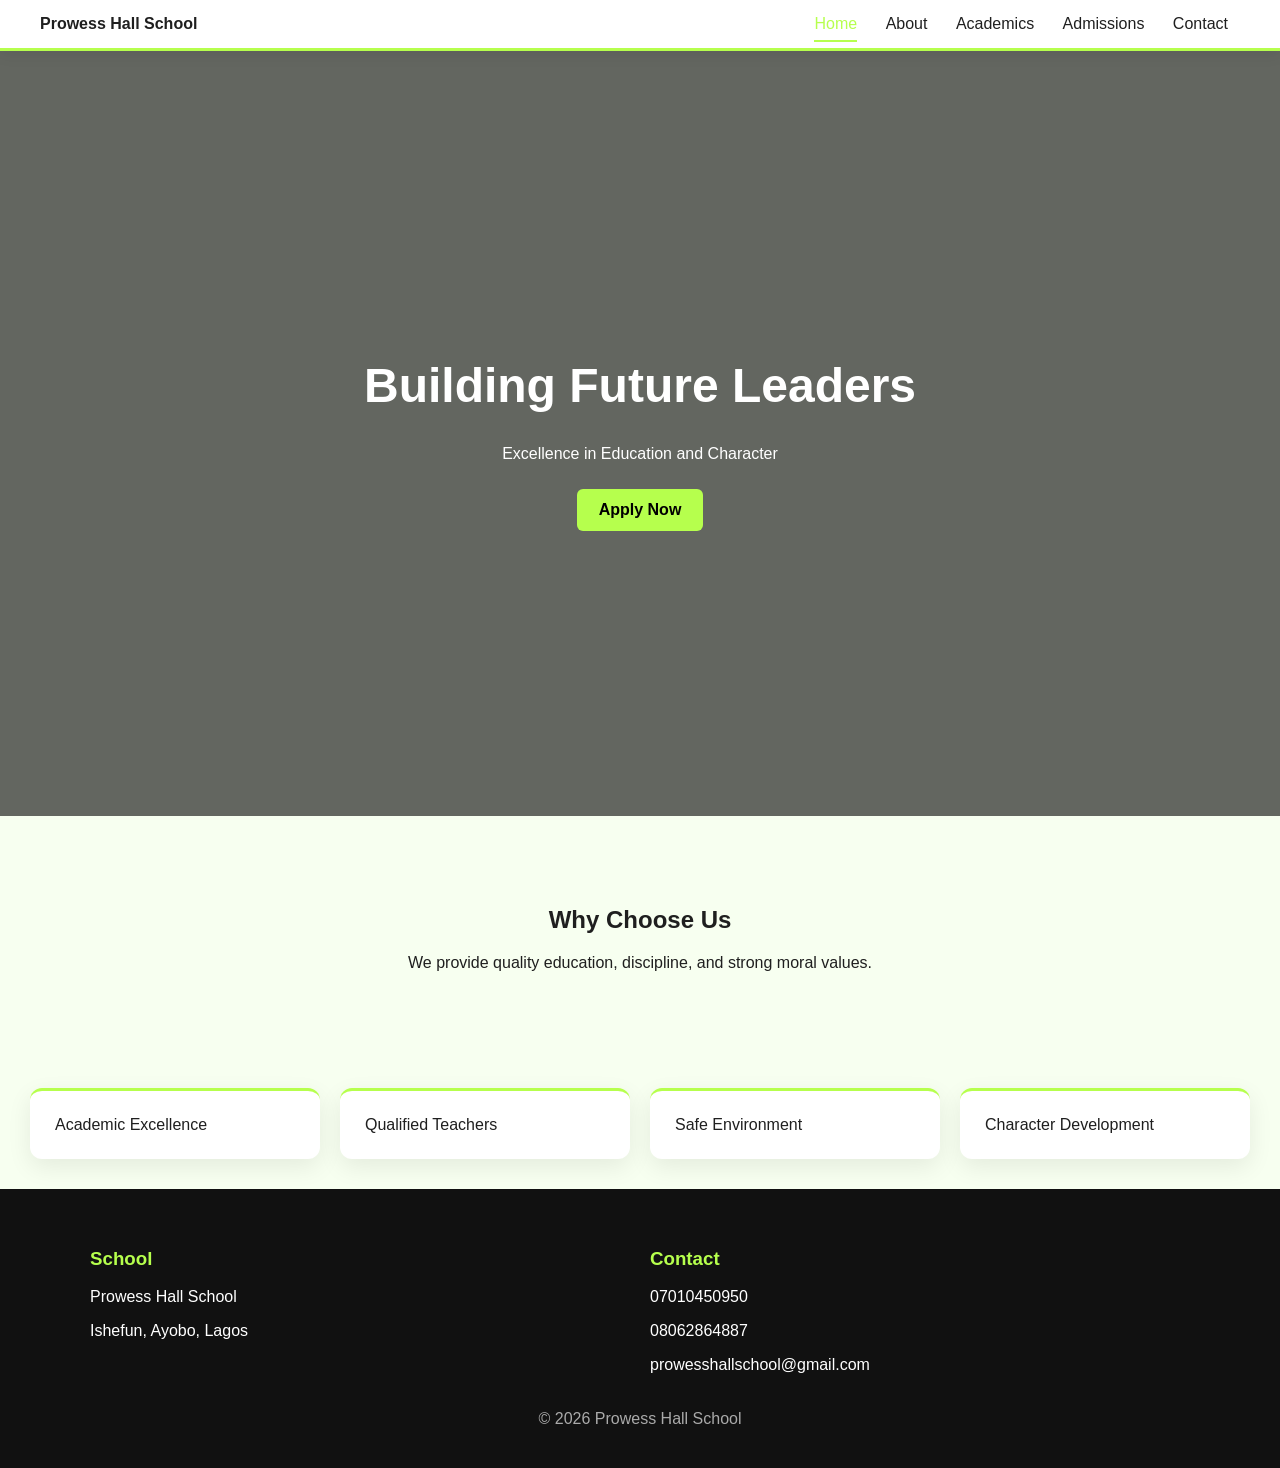
<file: index.html>
<!DOCTYPE html>
<html>
<head>
<title>Prowess Hall School</title>
<link rel="stylesheet" href="style.css">
</head>
<body>

<div class="navbar">
  <div><b>Prowess Hall School</b></div>
  <div>
    <a class="active" href="index.html">Home</a>
    <a href="about.html">About</a>
    <a href="academics.html">Academics</a>
    <a href="admissions.html">Admissions</a>
    <a href="contact.html">Contact</a>
  </div>
</div>

<div class="hero">
  <div>
    <h1>Building Future Leaders</h1>
    <p>Excellence in Education and Character</p>
    <a class="btn green" href="admissions.html">Apply Now</a>
  </div>
</div>

<div class="section">
<h2>Why Choose Us</h2>
<p>We provide quality education, discipline, and strong moral values.</p>
</div>

<div class="grid">
  <div class="card">Academic Excellence</div>
  <div class="card">Qualified Teachers</div>
  <div class="card">Safe Environment</div>
  <div class="card">Character Development</div>
</div>

<div class="footer">
  <div class="footer-container">
    <div class="footer-column">
      <h3>School</h3>
      <p>Prowess Hall School</p>
      <p>Ishefun, Ayobo, Lagos</p>
    </div>

    <div class="footer-column">
      <h3>Contact</h3>
      <p>07010450950</p>
      <p>08062864887</p>
      <p>prowesshallschool@gmail.com</p>
    </div>
  </div>

  <div class="footer-bottom">© 2026 Prowess Hall School</div>
</div>

</body>
</html>
</file>
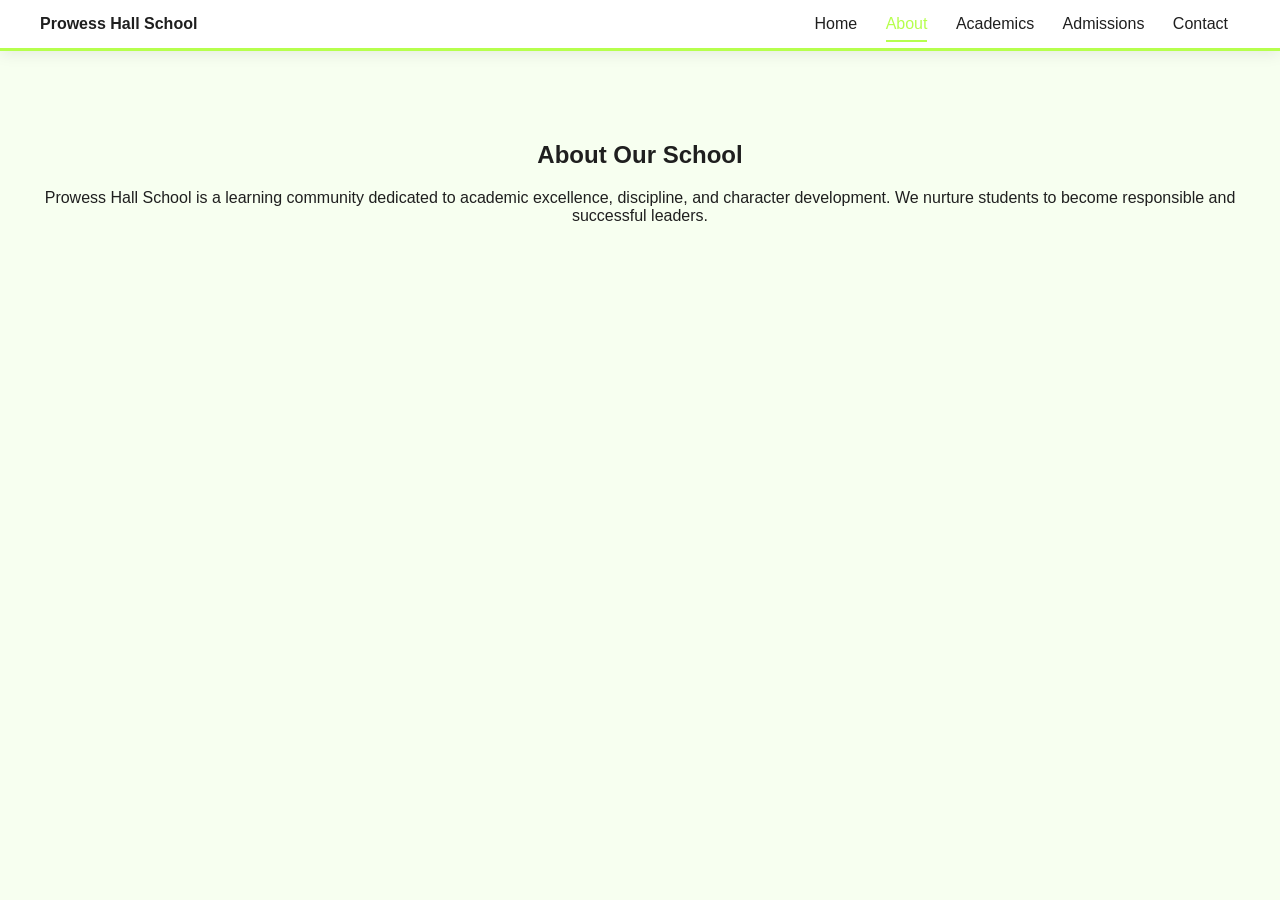
<file: about.html>
<!DOCTYPE html>
<html>
<head>
<title>About</title>
<link rel="stylesheet" href="style.css">
</head>
<body>

<div class="navbar">
  <div><b>Prowess Hall School</b></div>
  <div>
    <a href="index.html">Home</a>
    <a class="active" href="about.html">About</a>
    <a href="academics.html">Academics</a>
    <a href="admissions.html">Admissions</a>
    <a href="contact.html">Contact</a>
  </div>
</div>

<div class="section">
<h2>About Our School</h2>
<p>
Prowess Hall School is a learning community dedicated to academic excellence, discipline,
and character development. We nurture students to become responsible and successful leaders.
</p>
</div>

</body>
</html>
</file>
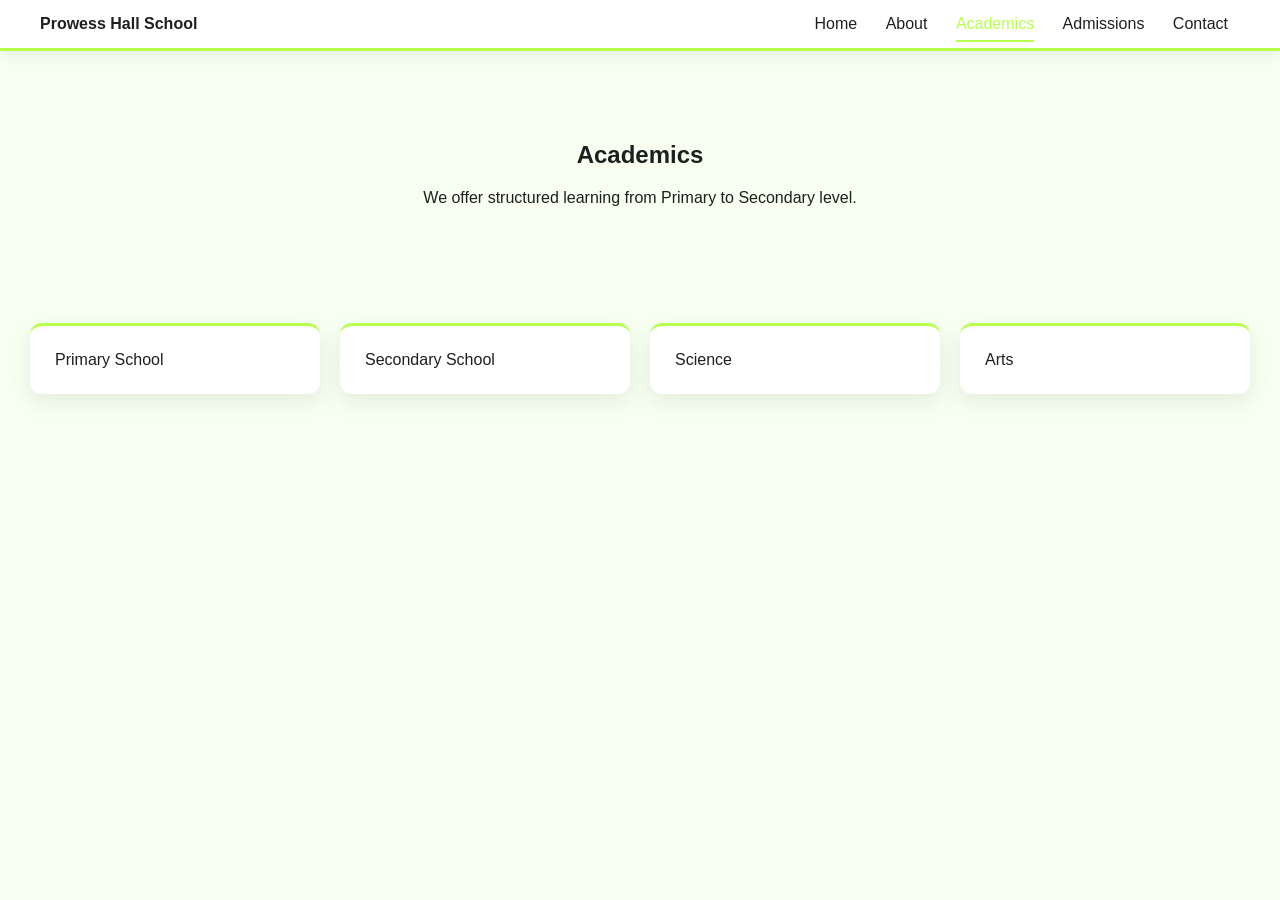
<file: academics.html>
<!DOCTYPE html>
<html>
<head>
<title>Academics</title>
<link rel="stylesheet" href="style.css">
</head>
<body>

<div class="navbar">
  <div><b>Prowess Hall School</b></div>
  <div>
    <a href="index.html">Home</a>
    <a href="about.html">About</a>
    <a class="active" href="academics.html">Academics</a>
    <a href="admissions.html">Admissions</a>
    <a href="contact.html">Contact</a>
  </div>
</div>

<div class="section">
<h2>Academics</h2>
<p>We offer structured learning from Primary to Secondary level.</p>
</div>

<div class="grid">
  <div class="card">Primary School</div>
  <div class="card">Secondary School</div>
  <div class="card">Science</div>
  <div class="card">Arts</div>
</div>

</body>
</html>
</file>
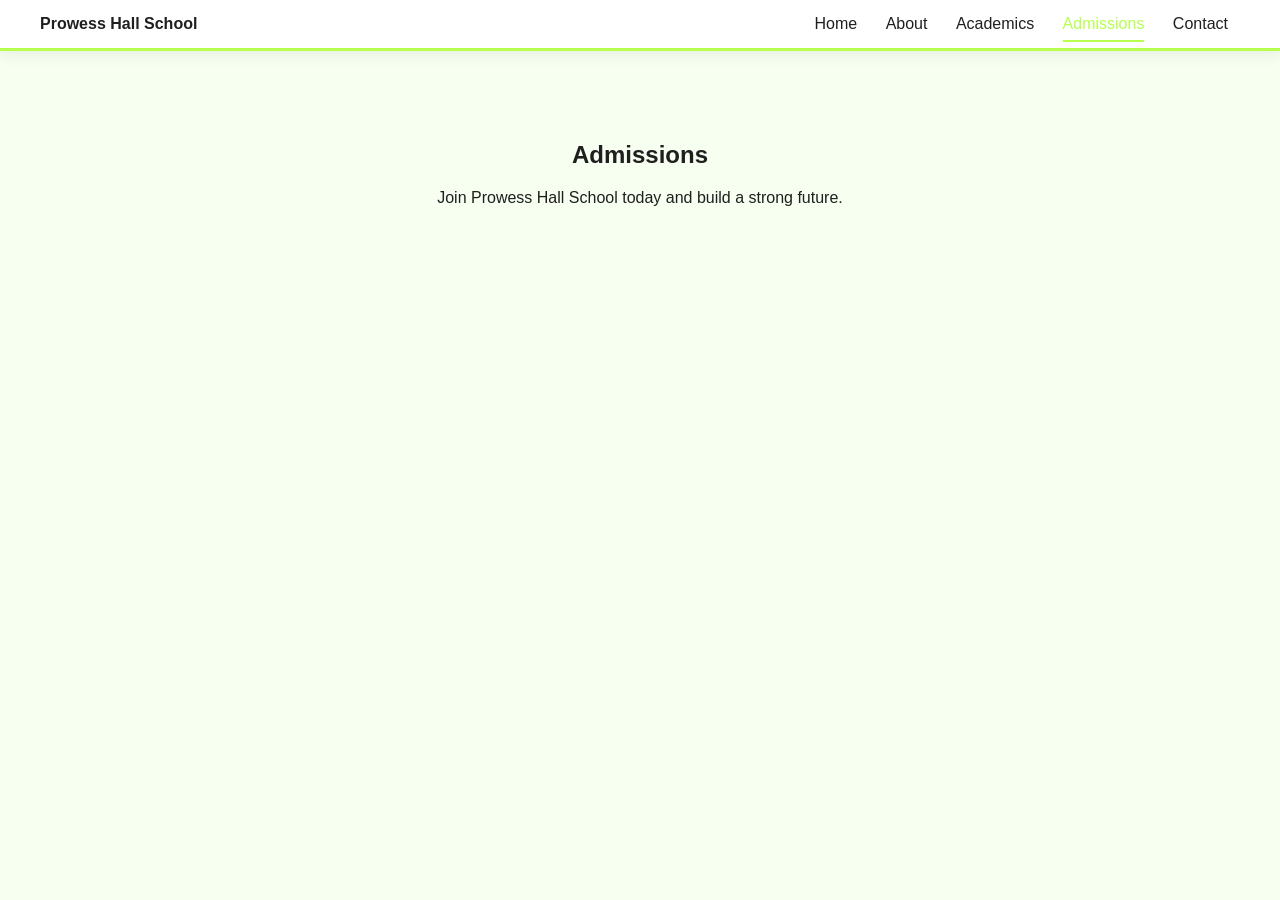
<file: admission.html>
<!DOCTYPE html>
<html>
<head>
<title>Admissions</title>
<link rel="stylesheet" href="style.css">
</head>
<body>

<div class="navbar">
  <div><b>Prowess Hall School</b></div>
  <div>
    <a href="index.html">Home</a>
    <a href="about.html">About</a>
    <a href="academics.html">Academics</a>
    <a class="active" href="admissions.html">Admissions</a>
    <a href="contact.html">Contact</a>
  </div>
</div>

<div class="section">
<h2>Admissions</h2>
<p>Join Prowess Hall School today and build a strong future.</p>
</div>

</body>
</html>
</file>
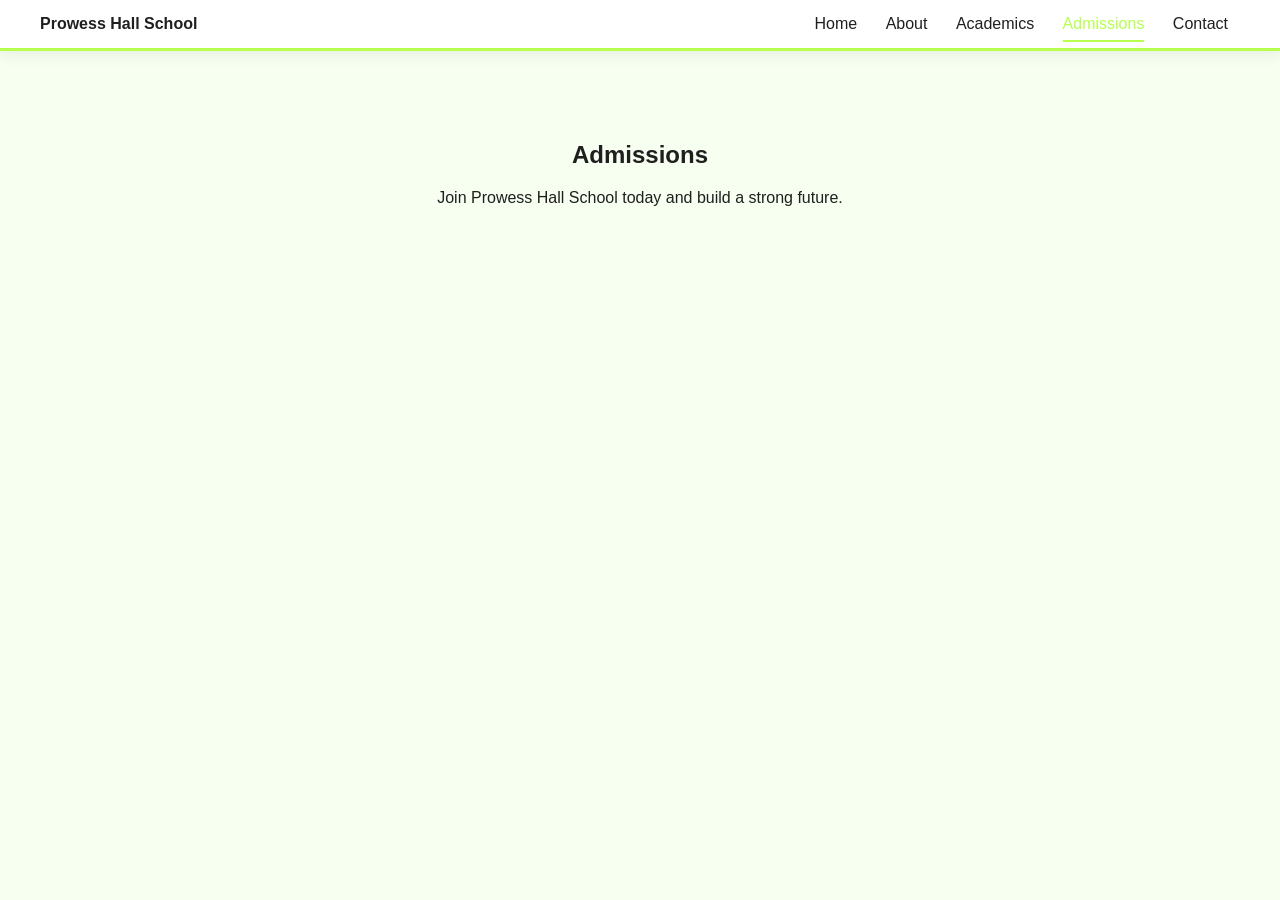
<file: Admission.html>
<!DOCTYPE html>
<html>
<head>
<title>Admissions</title>
<link rel="stylesheet" href="style.css">
</head>
<body>

<div class="navbar">
  <div><b>Prowess Hall School</b></div>
  <div>
    <a href="index.html">Home</a>
    <a href="about.html">About</a>
    <a href="academics.html">Academics</a>
    <a class="active" href="admissions.html">Admissions</a>
    <a href="contact.html">Contact</a>
  </div>
</div>

<div class="section">
<h2>Admissions</h2>
<p>Join Prowess Hall School today and build a strong future.</p>
</div>

</body>
</html>
</file>
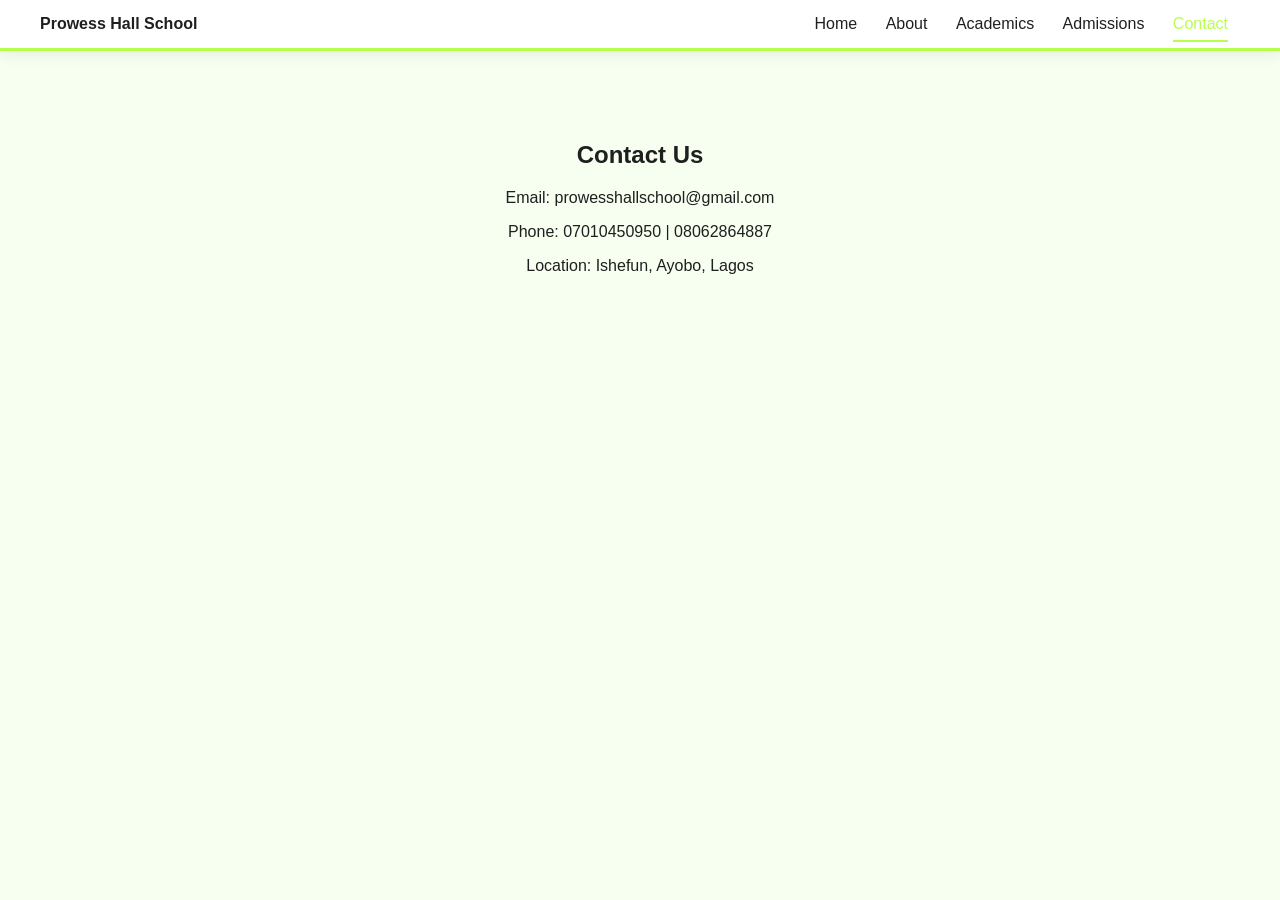
<file: contact.html>
<!DOCTYPE html>
<html>
<head>
<title>Contact</title>
<link rel="stylesheet" href="style.css">
</head>
<body>

<div class="navbar">
  <div><b>Prowess Hall School</b></div>
  <div>
    <a href="index.html">Home</a>
    <a href="about.html">About</a>
    <a href="academics.html">Academics</a>
    <a href="admissions.html">Admissions</a>
    <a class="active" href="contact.html">Contact</a>
  </div>
</div>

<div class="section">
<h2>Contact Us</h2>
<p>Email: prowesshallschool@gmail.com</p>
<p>Phone: 07010450950 | 08062864887</p>
<p>Location: Ishefun, Ayobo, Lagos</p>
</div>

</body>
</html>
</file>
<file: style.css>
:root{
  --green:#b6ff4d;
  --dark:#1f1f1f;
  --light:#f7fff0;
}

body{
  margin:0;
  font-family:Arial, sans-serif;
  background:var(--light);
  color:var(--dark);
}

/* NAVBAR */
.navbar{
  display:flex;
  justify-content:space-between;
  align-items:center;
  padding:15px 40px;
  background:white;
  position:sticky;
  top:0;
  border-bottom:3px solid var(--green);
  box-shadow:0 3px 15px rgba(0,0,0,0.08);
}

.navbar a{
  position:relative;
  margin:0 12px;
  text-decoration:none;
  color:var(--dark);
  font-weight:500;
  padding:6px 0;
  transition:0.3s;
}

.navbar a:hover{
  color:var(--green);
}

.navbar a::after{
  content:"";
  position:absolute;
  left:0;
  bottom:-4px;
  height:2px;
  width:0;
  background:var(--green);
  transition:0.3s;
}

.navbar a:hover::after{
  width:100%;
}

.navbar a.active{
  color:var(--green);
}

.navbar a.active::after{
  width:100%;
}

/* HERO */
.hero{
  height:85vh;
  background:linear-gradient(rgba(0,0,0,0.6),rgba(0,0,0,0.6)),
  url('https://images.unsplash.com/photo-1523050854058-8df90110c9f1') center/cover;
  display:flex;
  align-items:center;
  justify-content:center;
  text-align:center;
  color:white;
}

.hero h1{
  font-size:3rem;
}

.btn{
  display:inline-block;
  padding:12px 22px;
  margin:10px;
  border-radius:6px;
  text-decoration:none;
  font-weight:bold;
}

.green{
  background:var(--green);
  color:black;
}

/* SECTIONS */
.section{
  padding:70px 20px;
  text-align:center;
}

/* GRID */
.grid{
  display:grid;
  grid-template-columns:repeat(auto-fit,minmax(240px,1fr));
  gap:20px;
  padding:30px;
}

.card{
  background:white;
  padding:25px;
  border-radius:12px;
  box-shadow:0 8px 25px rgba(0,0,0,0.08);
  border-top:3px solid var(--green);
}

/* FOOTER */
.footer{
  background:#111;
  color:white;
  padding:40px 20px;
}

.footer-container{
  display:grid;
  grid-template-columns:repeat(auto-fit,minmax(240px,1fr));
  gap:20px;
  max-width:1100px;
  margin:auto;
}

.footer-column h3{
  color:var(--green);
}

.footer-bottom{
  text-align:center;
  margin-top:20px;
  color:#aaa;
}
</file>
